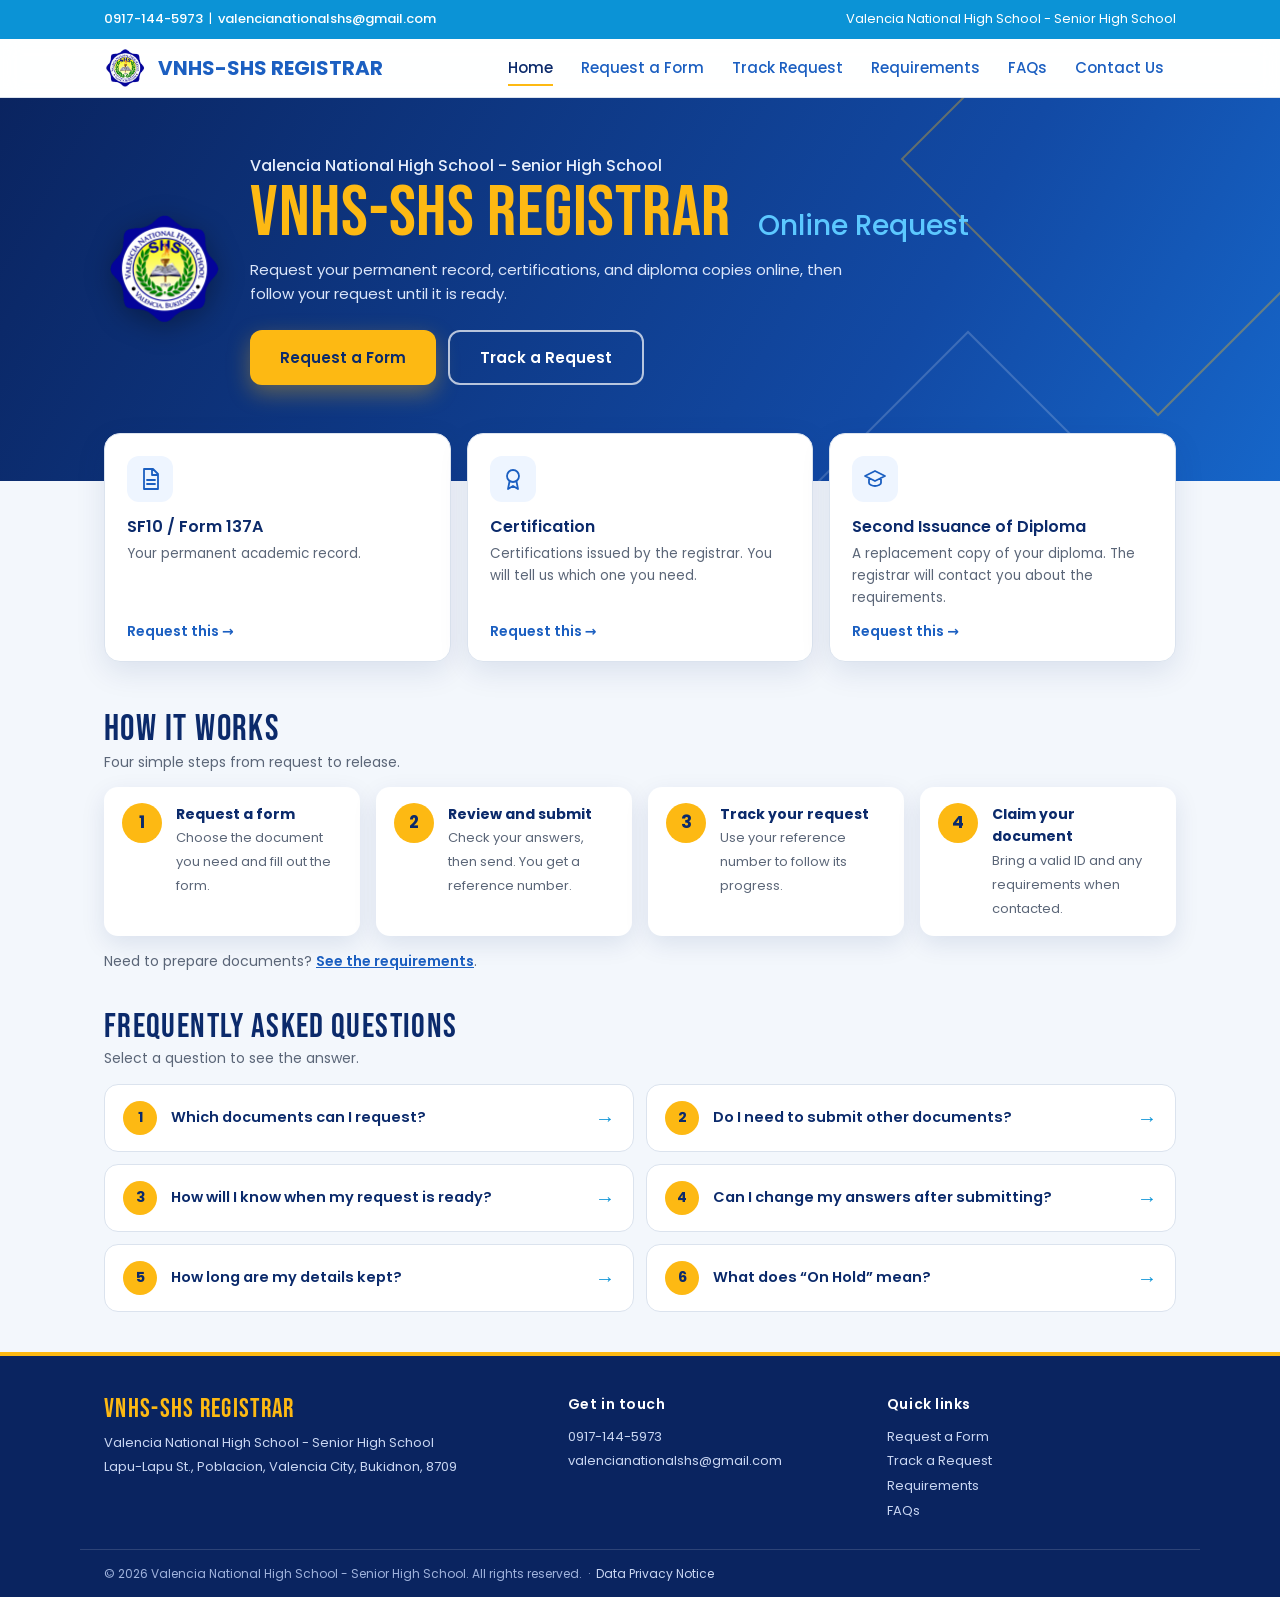
<file: index.html>
<!DOCTYPE html>
<html lang="en">
<head>
<meta charset="UTF-8">
<meta name="viewport" content="width=device-width, initial-scale=1">
<title>VNHS-SHS Registrar | Valencia National High School - Senior High School</title>
<link rel="preconnect" href="https://fonts.googleapis.com">
<link rel="preconnect" href="https://fonts.gstatic.com" crossorigin>
<link rel="preload" as="style" href="https://fonts.googleapis.com/css2?family=Bebas+Neue&family=Poppins:wght@400;500;600&display=swap" onload="this.onload=null;this.rel='stylesheet'">
<noscript><link rel="stylesheet" href="https://fonts.googleapis.com/css2?family=Bebas+Neue&family=Poppins:wght@400;500;600&display=swap"></noscript>
<meta name="theme-color" content="#0b93d6">
<link rel="icon" type="image/png" href="logo.png">
<link rel="apple-touch-icon" href="logo.png">
<link rel="stylesheet" href="style.css">
</head>
<body>
<!-- The top bar, menu, footer and Data Privacy Notice are shared by every page. Edit them once in site.js -->
<script src="site.js"></script>
<main class="view">
<svg width="0" height="0" style="position:absolute" aria-hidden="true">
  <symbol id="i-doc" viewBox="0 0 24 24"><path d="M6 2h9l5 5v15H6zM14 2v6h6M9 13h8M9 17h8"/></symbol>
  <symbol id="i-cert" viewBox="0 0 24 24"><circle cx="12" cy="9" r="6"/><path d="M8.5 14.5L7 22l5-3 5 3-1.5-7.5"/></symbol>
  <symbol id="i-cap" viewBox="0 0 24 24"><path d="M2 9l10-5 10 5-10 5zM6 11v5c0 1.5 3 3 6 3s6-1.5 6-3v-5"/></symbol>
</svg>
  <header class="hero"><div class="hero-in">
    <img src="logo.png" alt="Valencia National High School seal" width="120" height="120" fetchpriority="high" decoding="async" onerror="this.remove()">
    <div>
      <small>Valencia National High School - Senior High School</small>
      <h1>VNHS-SHS REGISTRAR <span>Online Request</span></h1>
      <p>Request your permanent record, certifications, and diploma copies online, then follow your request until it is ready.</p>
      <div class="cta"><a class="cbtn gold" href="request.html">Request a Form</a><a class="cbtn line" href="track.html">Track a Request</a></div>
    </div>
  </div></header>

  <section class="docs">
    <article class="doc rv"><div class="ic"><svg><use href="#i-doc"/></svg></div><h3>SF10 / Form 137A</h3>
      <p>Your permanent academic record.</p><a href="request.html?doc=sf10">Request this &rarr;</a></article>
    <article class="doc rv"><div class="ic"><svg><use href="#i-cert"/></svg></div><h3>Certification</h3>
      <p>Certifications issued by the registrar. You will tell us which one you need.</p><a href="request.html?doc=cert">Request this &rarr;</a></article>
    <article class="doc rv"><div class="ic"><svg><use href="#i-cap"/></svg></div><h3>Second Issuance of Diploma</h3>
      <p>A replacement copy of your diploma. The registrar will contact you about the requirements.</p><a href="request.html?doc=diploma">Request this &rarr;</a></article>
  </section>

  <section class="sec rv"><h2>How It Works</h2><p class="sub">Four simple steps from request to release.</p></section>
  <section class="steps four flat">
    <div class="step rv"><b>1</b><p style="margin:0"><strong>Request a form</strong><span>Choose the document you need and fill out the form.</span></p></div>
    <div class="step rv"><b>2</b><p style="margin:0"><strong>Review and submit</strong><span>Check your answers, then send. You get a reference number.</span></p></div>
    <div class="step rv"><b>3</b><p style="margin:0"><strong>Track your request</strong><span>Use your reference number to follow its progress.</span></p></div>
    <div class="step rv"><b>4</b><p style="margin:0"><strong>Claim your document</strong><span>Bring a valid ID and any requirements when contacted.</span></p></div>
  </section>
  <p class="sec-note">Need to prepare documents? <a href="request.html#requirements">See the requirements</a>.</p>

  <section class="faq rv" id="faq"><h2>Frequently Asked Questions</h2>
    <p class="faq-sub">Select a question to see the answer.</p>
    <div class="fq-grid">
      <div><button class="fq" type="button"><b>1</b><span>Which documents can I request?</span><i>&rarr;</i></button>
        <div class="fa">The SF10/Form 137A (Permanent Record), Certification, and Second Issuance of Diploma.</div></div>
      <div><button class="fq" type="button"><b>2</b><span>Do I need to submit other documents?</span><i>&rarr;</i></button>
        <div class="fa">Only in some cases: an Affidavit of Loss, or a PSA No Record of Birth photocopy for late registration. See the Requirements. For a Second Issuance of Diploma, the VNHS-SHS Registrar will contact you about the requirements.</div></div>
      <div><button class="fq" type="button"><b>3</b><span>How will I know when my request is ready?</span><i>&rarr;</i></button>
        <div class="fa">The VNHS-SHS Registrar will contact you through the mobile number and email you provide. You can also check the Track Request page anytime using your reference number.</div></div>
      <div><button class="fq" type="button"><b>4</b><span>Can I change my answers after submitting?</span><i>&rarr;</i></button>
        <div class="fa">You review everything before it is sent. After that, please contact the VNHS-SHS Registrar to correct any entry.</div></div>
      <div><button class="fq" type="button"><b>5</b><span>How long are my details kept?</span><i>&rarr;</i></button>
        <div class="fa">Your request details are erased or made anonymous about 30 days after your document is released, or after 180 days if the request is never completed. The VNHS-SHS Registrar keeps only a short release record (name, LRN, document, purpose, date released, and who claimed it) as proof that the document was issued.</div></div>
      <div><button class="fq" type="button"><b>6</b><span>What does &ldquo;On Hold&rdquo; mean?</span><i>&rarr;</i></button>
        <div class="fa">On Hold means the VNHS-SHS Registrar needs requirements from you before your request can continue. Read the note on the Track Request page and contact the office. This step appears on your tracker only when your request is actually on hold.</div></div>
    </div>
  </section>
</main>
<div class="ov" id="fov"><div class="dlg fdlg" role="dialog" aria-modal="true" aria-labelledby="fqt">
  <button class="x" type="button" id="fx" aria-label="Close">&times;</button>
  <small id="fqn"></small><h3 id="fqt"></h3><p id="fqa"></p>
  <div class="dact"><button class="btn" type="button" id="fclose">Got it</button></div>
</div></div>

<script src="home.js" defer></script>
</body>
</html>
</file>
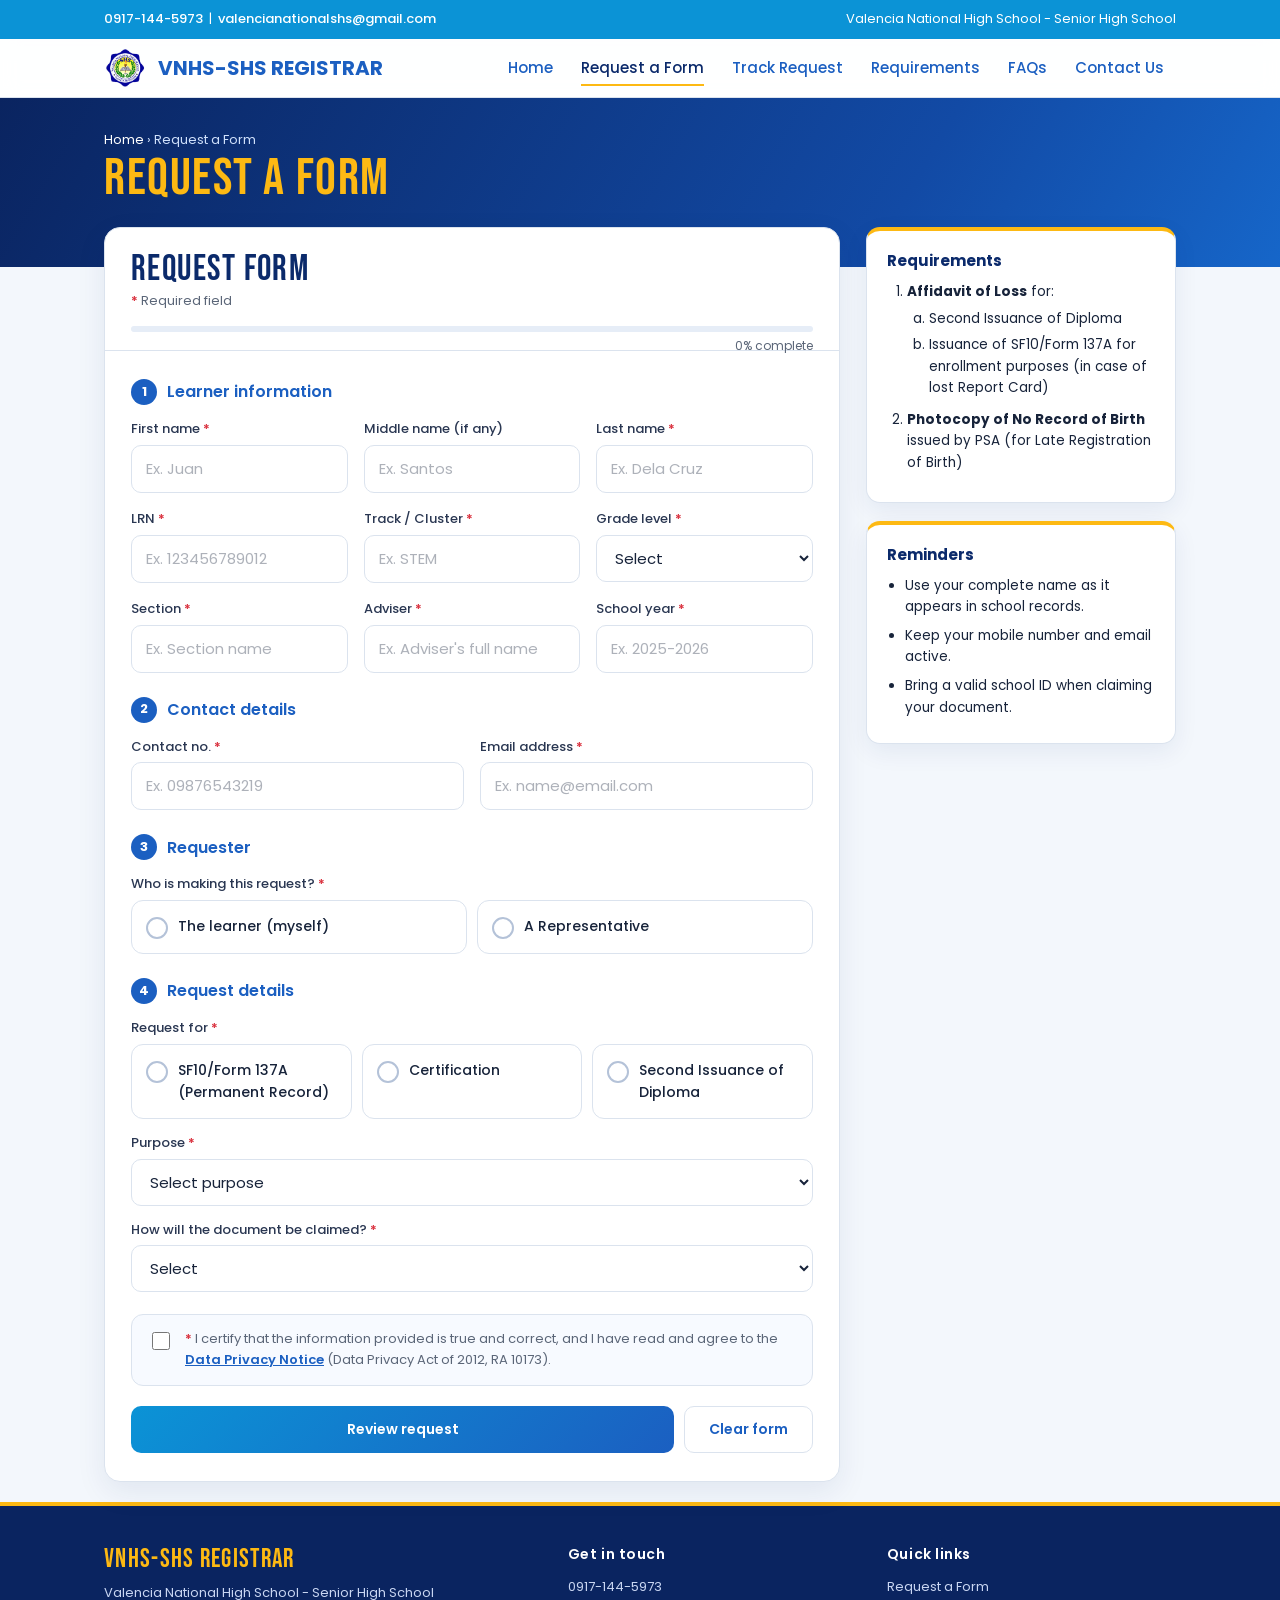
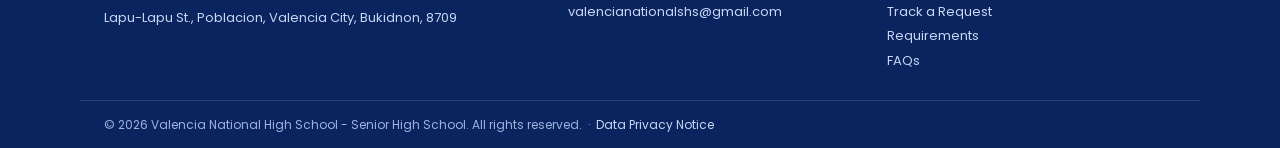
<file: request.html>
<!DOCTYPE html>
<html lang="en">
<head>
<meta charset="UTF-8">
<meta name="viewport" content="width=device-width, initial-scale=1">
<title>Request a Form | VNHS-SHS Registrar</title>
<link rel="preconnect" href="https://fonts.googleapis.com">
<link rel="preconnect" href="https://fonts.gstatic.com" crossorigin>
<link rel="preload" as="style" href="https://fonts.googleapis.com/css2?family=Bebas+Neue&family=Poppins:wght@400;500;600&display=swap" onload="this.onload=null;this.rel='stylesheet'">
<noscript><link rel="stylesheet" href="https://fonts.googleapis.com/css2?family=Bebas+Neue&family=Poppins:wght@400;500;600&display=swap"></noscript>
<meta name="theme-color" content="#0b93d6">
<link rel="icon" type="image/png" href="logo.png">
<link rel="apple-touch-icon" href="logo.png">
<link rel="stylesheet" href="style.css">
</head>
<body>
<!-- The top bar, menu, footer and Data Privacy Notice are shared by every page. Edit them once in site.js -->
<script src="site.js"></script>
<main class="view">
  <section class="pagebar"><div><small><a href="./">Home</a> &rsaquo; Request a Form</small><h1>Request a Form</h1></div></section>
  <div class="wrap">
    <div class="card" id="request">
      <div class="fhead">
        <h2>Request Form</h2>
        <p class="legend"><span class="req">*</span> Required field</p>
        <div class="bar"><i id="bar"></i></div><span id="pc">0% complete</span>
      </div>

      <form id="f">
        <input class="hp" type="text" name="Website" tabindex="-1" autocomplete="off" aria-hidden="true">

        <fieldset><legend><b>1</b>Learner information</legend>
          <div class="g">
            <div class="f s2"><label class="l">First name <span class="req">*</span></label>
              <input class="in" name="First Name" placeholder="Ex. Juan" autocomplete="given-name" required></div>
            <div class="f s2"><label class="l">Middle name (if any)</label>
              <input class="in" name="Middle Name" placeholder="Ex. Santos" autocomplete="additional-name"></div>
            <div class="f s2"><label class="l">Last name <span class="req">*</span></label>
              <input class="in" name="Last Name" placeholder="Ex. Dela Cruz" autocomplete="family-name" required></div>
            <div class="f s2"><label class="l">LRN <span class="req">*</span></label>
              <input class="in" name="LRN" inputmode="numeric" maxlength="12" pattern="[0-9]{12}" title="12-digit LRN" placeholder="Ex. 123456789012" required></div>
            <div class="f s2"><label class="l">Track / Cluster <span class="req">*</span></label>
              <input class="in" name="Track/Cluster" placeholder="Ex. STEM" required></div>
            <div class="f s2"><label class="l">Grade level <span class="req">*</span></label>
              <select class="in" name="Grade Level" required><option value="">Select</option><option>Grade 11</option><option>Grade 12</option></select></div>
            <div class="f s2"><label class="l">Section <span class="req">*</span></label>
              <input class="in" name="Section" placeholder="Ex. Section name" required></div>
            <div class="f s2"><label class="l">Adviser <span class="req">*</span></label>
              <input class="in" name="Adviser" placeholder="Ex. Adviser's full name" required></div>
            <div class="f s2"><label class="l">School year <span class="req">*</span></label>
              <input class="in" name="School Year" inputmode="numeric" maxlength="9" placeholder="Ex. 2025-2026" autocomplete="off" required>
              <div class="syh" id="syh"></div></div>
          </div>
        </fieldset>

        <fieldset><legend><b>2</b>Contact details</legend>
          <div class="g">
            <div class="f s3"><label class="l">Contact no. <span class="req">*</span></label>
              <input class="in" type="tel" name="Contact No" inputmode="numeric" maxlength="11" pattern="09[0-9]{9}" title="11-digit mobile number starting with 09" placeholder="Ex. 09876543219" required></div>
            <div class="f s3"><label class="l">Email address <span class="req">*</span></label>
              <input class="in" type="email" name="Email" placeholder="Ex. name@email.com" required></div>
          </div>
        </fieldset>

        <fieldset><legend><b>3</b>Requester</legend>
          <label class="l" style="margin-top:14px">Who is making this request? <span class="req">*</span></label>
          <div class="opts two" style="margin-top:0">
            <label class="opt"><input type="radio" name="Requester" value="The learner" required>The learner (myself)</label>
            <label class="opt"><input type="radio" name="Requester" value="A Representative">A Representative</label>
          </div>
          <div class="more" id="m-rep"><div>
            <div class="g">
              <div class="f"><label class="l">Representative's full name <span class="req">*</span></label>
                <input class="in" name="Representative Name" placeholder="Ex. Full name" disabled></div>
              <div class="f"><label class="l">Relationship with the learner <span class="req">*</span></label>
                <input class="in" name="Relationship" placeholder="Ex. Mother, Guardian, Sibling" disabled></div>
            </div>
            <p class="hint">A representative must bring an authorization letter signed by the learner and a valid ID. Please confirm other requirements with the VNHS-SHS Registrar.</p>
          </div></div>
        </fieldset>

        <fieldset><legend><b>4</b>Request details</legend>
          <label class="l" style="margin-top:14px">Request for <span class="req">*</span></label>
          <div class="opts" style="margin-top:0">
            <label class="opt"><input type="radio" name="Request For" value="SF10/Form 137A (Permanent Record)" required>SF10/Form 137A (Permanent Record)</label>
            <label class="opt"><input type="radio" name="Request For" value="Certification">Certification</label>
            <label class="opt"><input type="radio" name="Request For" value="Second Issuance of Diploma">Second Issuance of Diploma</label>
          </div>
          <div class="more" id="m-dip"><div><p class="hint imp"><strong>Important:</strong> The VNHS-SHS Registrar will contact you about this request. Some requirements, such as an Affidavit of Loss, must be submitted or brought when you are contacted. Please keep your mobile number and email active.</p></div></div>
          <div class="more" id="m-cert"><div><div class="f s6"><label class="l">Type of certification <span class="req">*</span></label>
            <input class="in" name="Certification Type" placeholder="Ex. Certificate of Enrollment" disabled></div></div></div>

          <div class="g"><div class="f s6"><label class="l">Purpose <span class="req">*</span></label>
            <select class="in" name="Purpose" required>
              <option value="">Select purpose</option>
              <option>Passport/VISA Application</option>
              <option>Late Registration/Correction of Entry in the Certificate of Live Birth</option>
              <option>Scholarship Application</option>
              <option>Local/Overseas Employment</option>
              <option>PMA/PNPA Examination, AFPSAT, Philippine Navy Training</option>
              <option>Enrollment/Evaluation (College Application)</option>
              <option>Others</option>
            </select></div></div>
          <div class="more" id="m-oth"><div><div class="f s6"><label class="l">Please specify <span class="req">*</span></label>
            <input class="in" name="Other Purpose" placeholder="Ex. State your purpose" disabled></div></div></div>

          <div class="g"><div class="f s6"><label class="l">How will the document be claimed? <span class="req">*</span></label>
            <select class="in" name="Claim Method" required><option value="">Select</option><option>Pick up in person</option><option>Claim through an authorized representative</option><option>Other arrangement (to be discussed with the registrar)</option></select></div></div>
          <div class="more" id="m-claim"><div><p class="hint">Bring an authorization letter and a valid ID of the person who will claim the document. Other arrangements are subject to approval by the VNHS-SHS Registrar.</p></div></div>
        </fieldset>

        <label class="consent"><input type="checkbox" name="Privacy Consent" value="Agreed" required>
          <span><span class="req">*</span> I certify that the information provided is true and correct, and I have read and agree to the <a class="plink" href="#">Data Privacy Notice</a> (Data Privacy Act of 2012, RA 10173).</span></label>

        <div class="acts"><button class="btn main" type="submit">Review request</button><button class="btn ghost" type="reset">Clear form</button></div>
      </form>
    </div>

    <aside class="side">
      <div class="box" id="requirements"><h3>Requirements</h3>
        <ol class="reqs">
          <li><strong>Affidavit of Loss</strong> for:
            <ol><li>Second Issuance of Diploma</li><li>Issuance of SF10/Form 137A for enrollment purposes (in case of lost Report Card)</li></ol></li>
          <li><strong>Photocopy of No Record of Birth</strong> issued by PSA (for Late Registration of Birth)</li>
        </ol></div>
      <div class="box"><h3>Reminders</h3><ul>
        <li>Use your complete name as it appears in school records.</li>
        <li>Keep your mobile number and email active.</li>
        <li>Bring a valid school ID when claiming your document.</li></ul></div>
    </aside>
  </div>
</main>
<div class="ov" id="ov"><div class="dlg" role="dialog" aria-modal="true" aria-labelledby="dt">
  <div id="rv"><h3 id="dt">Review your request</h3>
    <p>Please check that everything is correct before submitting.</p>
    <dl id="rl"></dl><p id="em"></p>
    <div class="dact"><button class="btn ghost" type="button" id="back">Go back and edit</button><button class="btn" type="button" id="ok">Confirm and submit</button></div></div>
  <div id="done" hidden>
    <svg viewBox="0 0 52 52"><circle cx="26" cy="26" r="25"/><path d="M14 27l8 8 16-17"/></svg>
    <h3>Request submitted</h3>
    <p style="margin:0;color:var(--mut);font-size:13px">Keep your reference number for follow-ups.</p>
    <div class="refno" id="ref"></div>
    <p style="margin:0;color:var(--mut);font-size:13px">The VNHS-SHS Registrar will contact you using your details.</p>
    <div class="dact" style="justify-content:center"><button class="btn ghost" type="button" id="copy">Copy reference no.</button><button class="btn ghost" type="button" id="gotrack">Track request</button><button class="btn" type="button" id="fin">Done</button></div>
  </div>
</div></div>

<script src="config.js"></script>
<script src="request.js" defer></script>
</body>
</html>
</file>
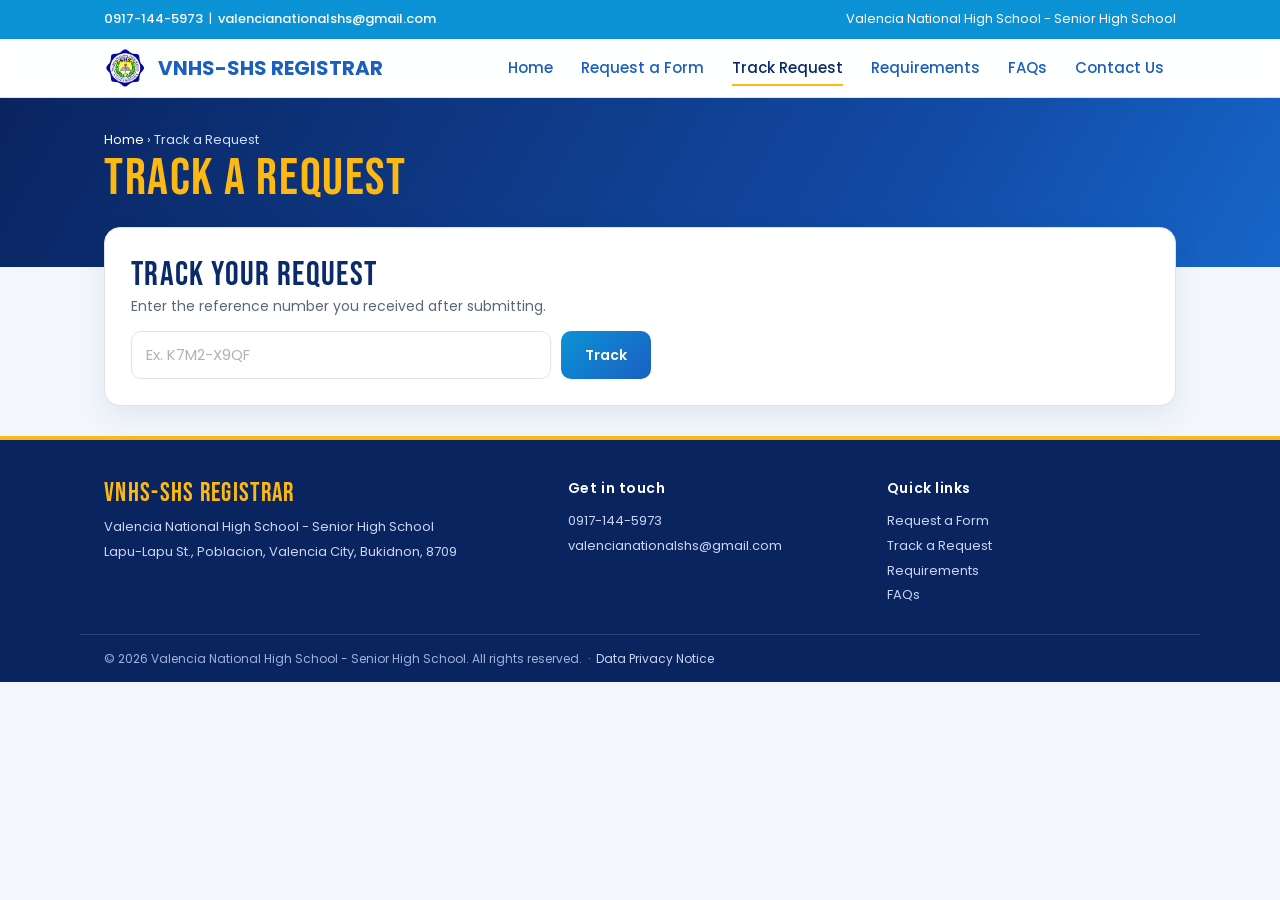
<file: track.html>
<!DOCTYPE html>
<html lang="en">
<head>
<meta charset="UTF-8">
<meta name="viewport" content="width=device-width, initial-scale=1">
<title>Track a Request | VNHS-SHS Registrar</title>
<link rel="preconnect" href="https://fonts.googleapis.com">
<link rel="preconnect" href="https://fonts.gstatic.com" crossorigin>
<link rel="preload" as="style" href="https://fonts.googleapis.com/css2?family=Bebas+Neue&family=Poppins:wght@400;500;600&display=swap" onload="this.onload=null;this.rel='stylesheet'">
<noscript><link rel="stylesheet" href="https://fonts.googleapis.com/css2?family=Bebas+Neue&family=Poppins:wght@400;500;600&display=swap"></noscript>
<meta name="theme-color" content="#0b93d6">
<link rel="icon" type="image/png" href="logo.png">
<link rel="apple-touch-icon" href="logo.png">
<link rel="stylesheet" href="style.css">
</head>
<body>
<!-- The top bar, menu, footer and Data Privacy Notice are shared by every page. Edit them once in site.js -->
<script src="site.js"></script>
<main class="view">
  <section class="pagebar"><div><small><a href="./">Home</a> &rsaquo; Track a Request</small><h1>Track a Request</h1></div></section>
  <div class="track"><div class="card tcard" id="track">
    <h2>Track Your Request</h2>
    <p class="faq-sub">Enter the reference number you received after submitting.</p>
    <form id="trk" class="trow"><input class="in" id="tref" placeholder="Ex. K7M2-X9QF" autocomplete="off" maxlength="9" required><button class="btn" type="submit">Track</button></form>
    <div id="tres" aria-live="polite"></div>
  </div></div>
</main>
<script src="config.js"></script>
<script src="track.js" defer></script>
</body>
</html>
</file>
<file: style.css>
:root{--sky:#0b93d6;--royal:#1b5fc1;--navy:#0b2a6b;--gold:#fdb913;--ink:#17233a;--mut:#5b6678;--line:#dbe3ee;--bg:#f3f7fc;--bad:#d92d3a}
*{box-sizing:border-box}
html{scroll-behavior:smooth;scroll-padding-top:72px}
body{margin:0;background:var(--bg);color:var(--ink);font:400 15px/1.6 Poppins,system-ui,sans-serif}
.top{background:var(--sky);color:#fff;font-size:13px}
.top>div,nav>div,.hero-in,.steps,.wrap,.faq,.foot>div{max-width:1120px;margin:0 auto}
.top>div{padding:9px 24px;display:flex;justify-content:space-between;gap:16px}
.top a{color:#fff;text-decoration:none;margin-left:22px;font-weight:500}
.top a:hover{text-decoration:underline}
nav{position:sticky;top:0;z-index:20;background:rgba(255,255,255,.92);backdrop-filter:blur(10px);box-shadow:0 1px 0 var(--line)}
nav>div{padding:8px 24px;display:flex;align-items:center;gap:16px}
.brand{display:flex;align-items:center;gap:12px;font-weight:700;font-size:20px;color:var(--royal);text-decoration:none}
.brand img{width:42px;height:42px;object-fit:contain}
nav ul{margin:0 0 0 auto;padding:0;list-style:none;display:flex;gap:4px;overflow-x:auto}
nav li a{position:relative;display:block;padding:8px 12px;color:var(--royal);font-weight:500;text-decoration:none;white-space:nowrap}
nav li a:after{content:"";position:absolute;left:12px;right:12px;bottom:2px;height:2px;background:var(--gold);transform:scaleX(0);transition:transform .3s}
nav li a:hover:after{transform:scaleX(1)}

.hero{position:relative;overflow:hidden;background:linear-gradient(120deg,#0a2460,#124aa5 70%,#1666c9);color:#fff}
.hero:before,.hero:after{content:"";position:absolute;border:2px solid rgba(253,185,19,.35);transform:rotate(45deg);animation:float 9s ease-in-out infinite}
.hero:before{width:360px;height:360px;right:-60px;top:-120px}
.hero:after{width:220px;height:220px;right:200px;bottom:-120px;border-color:rgba(255,255,255,.18);animation-delay:-4s}
@keyframes float{50%{transform:rotate(45deg) translate(-14px,16px)}}
.hero-in{position:relative;padding:48px 24px 70px;display:flex;align-items:center;gap:26px}
.hero-in>*{animation:up .9s cubic-bezier(.2,.8,.2,1) both}.hero-in>div{animation-delay:.15s}
@keyframes up{from{opacity:0;transform:translateY(24px)}}
.hero img{width:120px;height:120px;object-fit:contain;filter:drop-shadow(0 6px 14px rgba(0,0,0,.35))}
.hero small{display:block;font-weight:500;font-size:16px;color:#e6eefc}
.hero h1{margin:0;font:400 clamp(38px,6vw,72px)/1 "Bebas Neue",Impact,sans-serif;color:var(--gold);letter-spacing:.01em}
.hero h1 span{display:inline-block;margin-left:14px;font:500 clamp(18px,2.4vw,28px) Poppins,sans-serif;color:#5cc8ff;letter-spacing:0}
.hero p{margin:8px 0 0;max-width:620px;color:#dbe6fa}

.steps{position:relative;margin-top:-34px;padding:0 24px;display:grid;grid-template-columns:repeat(3,1fr);gap:16px}
.step{background:#fff;border-radius:14px;padding:16px 18px;display:flex;gap:14px;box-shadow:0 8px 24px rgba(12,42,107,.1);transition:transform .3s,box-shadow .3s}
.step:hover{transform:translateY(-4px);box-shadow:0 14px 30px rgba(12,42,107,.16)}
.step b{flex:none;width:40px;height:40px;border-radius:50%;background:var(--gold);color:var(--navy);display:grid;place-items:center;font-size:17px}
.step strong{display:block;color:var(--navy);font-size:14px}.step span{font-size:13px;color:var(--mut)}

.wrap{display:grid;grid-template-columns:minmax(0,1fr) 310px;gap:26px;align-items:start;padding:30px 24px 20px}
.card{background:#fff;border:1px solid var(--line);border-radius:16px;box-shadow:0 10px 30px rgba(12,42,107,.08)}
.fhead{padding:22px 26px 18px;border-bottom:1px solid var(--line)}
.fhead h2{margin:0;font:400 36px/1.1 "Bebas Neue",sans-serif;letter-spacing:.04em;color:var(--navy)}
.legend{margin:2px 0 0;font-size:13px;color:var(--mut)}
.req{color:var(--bad);font-weight:600}
.bar{height:6px;background:#e6edf7;border-radius:6px;overflow:hidden;margin-top:14px}
.bar i{display:block;height:100%;width:0;background:linear-gradient(90deg,var(--sky),var(--gold));transition:width .5s cubic-bezier(.2,.8,.2,1)}
#pc{font-size:12px;color:var(--mut);float:right;margin-top:4px}
form{padding:4px 26px 28px}
fieldset{border:0;padding:0;margin:24px 0 0}
legend{display:flex;align-items:center;gap:10px;padding:0;font-weight:600;font-size:16px;color:var(--royal)}
legend b{width:26px;height:26px;border-radius:50%;background:var(--royal);color:#fff;display:grid;place-items:center;font-size:13px}
.g{display:grid;grid-template-columns:repeat(6,1fr);gap:16px;margin-top:14px}
.f{grid-column:span 3;position:relative}.f.s2{grid-column:span 2}.f.s6{grid-column:span 6}
.l{display:block;margin-bottom:5px;font-weight:500;font-size:13px;color:#2a3752}
.in{width:100%;padding:11px 14px;font:inherit;color:var(--ink);background:#fff;border:1.5px solid var(--line);border-radius:10px;transition:border-color .25s,box-shadow .25s}
.in:hover{border-color:#b9c7dc}
.in:focus{outline:0;border-color:var(--sky);box-shadow:0 0 0 4px rgba(11,147,214,.15)}
.in::placeholder{color:var(--ink);opacity:.35}
.tried .in:invalid{border-color:var(--bad)}
.err{display:block;min-height:0;font-size:12px;color:var(--bad)}

.opts{display:grid;grid-template-columns:repeat(3,1fr);gap:10px;margin-top:12px}
.opt{position:relative;display:flex;gap:10px;align-items:flex-start;padding:14px;border:1.5px solid var(--line);border-radius:12px;cursor:pointer;font-size:14px;font-weight:500;transition:all .25s}
.opt input{position:absolute;opacity:0}
.opt:before{content:"";flex:none;width:18px;height:18px;margin-top:2px;border:2px solid #b4c2d8;border-radius:50%;transition:all .25s}
.opt:hover{border-color:var(--sky);transform:translateY(-2px)}
.opt:has(input:checked){border-color:var(--royal);background:#eef5ff;box-shadow:0 6px 16px rgba(27,95,193,.14)}
.opt:has(input:checked):before{border-color:var(--royal);background:radial-gradient(var(--royal) 45%,transparent 50%)}
.opt:has(input:focus-visible){outline:3px solid var(--gold)}
.more{display:grid;grid-template-rows:0fr;transition:grid-template-rows .35s}
.more.show{grid-template-rows:1fr}
.more>div{overflow:hidden}.more>div>.f{margin-top:16px}

@keyframes fade{from{opacity:0}}

.consent{display:flex;gap:12px;margin-top:22px;padding:14px 16px;border:1.5px solid var(--line);border-radius:12px;background:#f7faff;font-size:13px;color:var(--mut)}
.consent input{flex:none;width:18px;height:18px;margin-top:3px;accent-color:var(--royal)}
.acts{display:flex;gap:10px;margin-top:20px;flex-wrap:wrap}
.btn{position:relative;padding:12px 24px;border:0;border-radius:10px;background:linear-gradient(135deg,var(--sky),var(--royal));color:#fff;font:600 14px Poppins;cursor:pointer;transition:transform .2s,box-shadow .2s,opacity .2s}
.btn:hover{transform:translateY(-2px);box-shadow:0 8px 20px rgba(27,95,193,.35)}
.btn:focus-visible{outline:3px solid var(--gold);outline-offset:2px}
.btn.ghost{background:#fff;color:var(--royal);border:1.5px solid var(--line)}
.btn.ghost:hover{box-shadow:none;background:#f1f6fd}
.btn:disabled{opacity:.7;cursor:wait;transform:none}
.btn.load:after{content:"";display:inline-block;width:14px;height:14px;margin-left:10px;vertical-align:-2px;border:2px solid #fff;border-top-color:transparent;border-radius:50%;animation:spin .7s linear infinite}
@keyframes spin{to{transform:rotate(360deg)}}
.acts .main{flex:1}

.side{display:grid;gap:18px;position:sticky;top:84px}
.box{padding:18px 20px;background:#fff;border:1px solid var(--line);border-top:4px solid var(--gold);border-radius:14px;box-shadow:0 8px 24px rgba(12,42,107,.07)}
.box h3{margin:0 0 8px;font-size:15px;color:var(--navy)}
.box ol,.box ul{margin:0;padding-left:18px;font-size:13.5px}.box li{margin-bottom:7px}.box p{margin:0;font-size:13.5px}

.faq{padding:10px 24px 40px}
.faq h2,.tcard h2{font:400 34px "Bebas Neue",sans-serif;letter-spacing:.04em;color:var(--navy);margin:0}
.faq-sub{margin:0 0 14px;color:var(--mut);font-size:14px}
.fq-grid{display:grid;grid-template-columns:repeat(2,1fr);gap:12px}
.fq{display:flex;align-items:center;gap:14px;width:100%;padding:16px 18px;text-align:left;background:#fff;border:1.5px solid var(--line);border-radius:14px;font:600 14.5px Poppins;color:var(--navy);cursor:pointer;transition:all .3s}
.fq b{flex:none;width:34px;height:34px;border-radius:50%;background:var(--gold);display:grid;place-items:center;font-size:14px;transition:transform .3s}
.fq span{flex:1}
.fq i{font-style:normal;font-size:20px;color:var(--sky);transition:transform .3s}
.fq:hover{transform:translateY(-3px);border-color:var(--sky);box-shadow:0 10px 24px rgba(12,42,107,.12)}
.fq:hover i{transform:translateX(5px)}.fq:hover b{transform:scale(1.1) rotate(-6deg)}
.fq:focus-visible{outline:3px solid var(--gold);outline-offset:2px}
.fa{display:none}
.fdlg{position:relative;max-width:460px;border-top:5px solid var(--gold)}
.fdlg small{font-weight:600;font-size:12px;letter-spacing:.08em;text-transform:uppercase;color:var(--sky)}
.fdlg h3{margin:2px 28px 10px 0;font:600 20px/1.3 Poppins;letter-spacing:0;color:var(--navy)}
#fqa{margin:0;color:var(--mut);font-size:14.5px;line-height:1.7}
.x{position:absolute;top:14px;right:14px;width:34px;height:34px;border:0;border-radius:50%;background:#f1f6fd;color:var(--royal);font-size:22px;line-height:1;cursor:pointer;transition:all .25s}
.x:hover{background:#dcebfc;transform:rotate(90deg)}
.foot{background:var(--navy);color:#c9d6f2;font-size:13px;border-top:4px solid var(--gold)}
.foot>div{padding:26px 24px;display:flex;justify-content:space-between;gap:20px;flex-wrap:wrap}
.foot strong{display:block;font:400 24px "Bebas Neue",sans-serif;letter-spacing:.05em;color:var(--gold)}

.ov{position:fixed;inset:0;z-index:50;display:grid;place-items:center;padding:16px;background:rgba(8,22,60,.55);backdrop-filter:blur(5px);opacity:0;visibility:hidden;transition:all .3s}
.ov.open{opacity:1;visibility:visible}
.dlg{width:100%;max-width:560px;max-height:92vh;overflow:auto;padding:26px;background:#fff;border-radius:18px;box-shadow:0 30px 70px rgba(0,0,0,.35);transform:translateY(24px) scale(.96);transition:transform .35s cubic-bezier(.2,.8,.2,1)}
.ov.open .dlg{transform:none}
.dlg h3{margin:0;font:400 30px "Bebas Neue",sans-serif;letter-spacing:.04em;color:var(--navy)}
.dlg>div>p{margin:2px 0 14px;font-size:13px;color:var(--mut)}
dl{margin:0;border:1px solid var(--line);border-radius:12px;overflow:hidden}
dl div{display:grid;grid-template-columns:140px 1fr;gap:10px;padding:9px 14px;border-bottom:1px solid var(--line);font-size:13.5px}
dl div:last-child{border:0}dl div:nth-child(odd){background:#f7faff}
dt{color:var(--mut);font-weight:500}dd{margin:0;font-weight:500;word-break:break-word}
.dact{display:flex;gap:10px;justify-content:flex-end;margin-top:18px;flex-wrap:wrap}
#em{color:var(--bad);font-size:13px;margin:12px 0 0}
#done{text-align:center}
#done svg{width:84px;height:84px}
#done circle{fill:none;stroke:#12a150;stroke-width:4;stroke-dasharray:166;stroke-dashoffset:166;animation:draw .7s .1s forwards}
#done path{fill:none;stroke:#12a150;stroke-width:5;stroke-linecap:round;stroke-linejoin:round;stroke-dasharray:50;stroke-dashoffset:50;animation:draw .4s .7s forwards}
@keyframes draw{to{stroke-dashoffset:0}}
.refno{display:inline-block;margin:8px 0;padding:8px 18px;border:1.5px dashed var(--royal);border-radius:10px;background:#eef5ff;font:600 18px Poppins;letter-spacing:.06em;color:var(--navy)}

.js .rv{opacity:0;transform:translateY(24px);transition:opacity .7s,transform .7s cubic-bezier(.2,.8,.2,1)}
.js .rv.vis{opacity:1;transform:none}
.f.s4{grid-column:span 4}
.opts.two{grid-template-columns:repeat(2,1fr)}
.hint{margin:14px 0 0;padding:10px 14px;background:#fff8e1;border-left:4px solid var(--gold);border-radius:8px;font-size:13px;color:#5c4a12}
.track{max-width:1120px;margin:0 auto;padding:10px 24px 30px}
.tcard{padding:26px}
.trow{display:flex;gap:10px;padding:0;max-width:520px}.trow .in{flex:1}
.tl{display:flex;margin:26px 0 10px}
.tl div{flex:1;text-align:center;font-size:12.5px;font-weight:500;color:var(--mut);position:relative}
.tl div:before{content:"";position:absolute;top:15px;left:-50%;width:100%;height:3px;background:#dbe3ee;transition:background .5s}
.tl div:first-child:before{display:none}
.tl i{position:relative;z-index:1;display:grid;place-items:center;width:32px;height:32px;margin:0 auto 6px;border-radius:50%;background:#e6edf7;font:700 13px Poppins;color:var(--mut);transition:all .5s}
.tl .on{color:var(--navy)}.tl .on:before{background:var(--royal)}.tl .on i{background:var(--royal);color:#fff}
.tl .now{font-weight:600}.tl .now i{background:var(--gold);color:var(--navy);box-shadow:0 0 0 6px rgba(253,185,19,.3)}
.tl .warn i{background:#f59e0b;color:#fff;box-shadow:0 0 0 6px rgba(245,158,11,.25)}
.tinfo{display:grid;grid-template-columns:repeat(auto-fit,minmax(190px,1fr));gap:12px;margin-top:16px}
.tinfo div{padding:12px 14px;background:#f7faff;border:1px solid var(--line);border-radius:12px;animation:up .5s both}
.tinfo small{display:block;font-size:11px;letter-spacing:.06em;text-transform:uppercase;color:var(--mut)}
.tinfo b{font-size:14px;color:var(--navy)}
.tmsg{margin:16px 0 0;padding:12px 16px;border-radius:10px;background:#eef5ff;color:var(--navy);font-size:14px;animation:up .4s both}
.tmsg.bad{background:#fdeceb;color:var(--bad)}
@media(max-width:900px){.fq-grid{grid-template-columns:1fr}.wrap{grid-template-columns:1fr}.side{position:static}.steps{grid-template-columns:1fr}}
@media(max-width:700px){.opts,.opts.two{grid-template-columns:1fr}.hero-in{flex-direction:column;align-items:flex-start}.hero img{width:84px;height:84px}.top a{margin-left:12px}}
@media(max-width:600px){.f,.f.s2,.f.s4{grid-column:span 6}dl div{grid-template-columns:1fr;gap:0}.brand span{display:none}}
@media(prefers-reduced-motion:reduce){*,:before,:after{animation:none!important;transition:none!important}.js .rv{opacity:1;transform:none}}

/* ===== Mobile ===== */
body{overflow-x:hidden}
.burger{display:none;margin-left:auto;width:42px;height:42px;border:0;border-radius:10px;background:#eef5ff;cursor:pointer;position:relative}
.burger span,.burger span:before,.burger span:after{content:"";position:absolute;width:20px;height:2px;background:var(--royal);border-radius:2px;transition:transform .3s,background .3s}
.burger span{left:11px;top:20px}.burger span:before{left:0;top:-6px}.burger span:after{left:0;top:6px}
nav.menu-open .burger span{background:transparent}
nav.menu-open .burger span:before{transform:translateY(6px) rotate(45deg)}
nav.menu-open .burger span:after{transform:translateY(-6px) rotate(-45deg)}
@media(max-width:760px){
  .burger{display:block}
  nav ul{position:absolute;left:0;right:0;top:100%;margin:0;padding:0 16px;flex-direction:column;gap:0;overflow:hidden;background:#fff;box-shadow:0 14px 24px rgba(12,42,107,.14);max-height:0;visibility:hidden;transition:max-height .35s ease,visibility .35s}
  nav.menu-open ul{max-height:360px;visibility:visible;padding:4px 16px 10px}
  nav li a{padding:13px 8px;border-bottom:1px solid var(--line)}
  nav li a:after{display:none}
}
@media(max-width:700px){
  nav,.ov{backdrop-filter:none;-webkit-backdrop-filter:none}
  nav{background:#fff}
  .top>div{padding:7px 16px;font-size:12px}.top>div>span:last-child{display:none}
  nav>div{padding:8px 16px}
  .brand span{display:inline;font-size:16px}
  .hero:before,.hero:after{animation:none}
  .hero-in{padding:30px 18px 62px;gap:14px}
  .hero small{font-size:14px}.hero p{font-size:14px}
  .steps{padding:0 16px;margin-top:-30px}
  .wrap{padding:22px 16px 10px;gap:20px}
  .track,.faq{padding-left:16px;padding-right:16px}
  .fhead{padding:18px 16px 14px}.fhead h2{font-size:30px}
  form{padding:2px 16px 22px}
  .tcard{padding:18px 16px}
  .in{font-size:16px}
  .opt{padding:13px 14px}
  .acts .btn,.dact .btn{flex:1 1 100%}
  .trow{max-width:none}
  .tl div{font-size:11px}
  .dlg{padding:20px 18px;max-height:90dvh}
  .foot>div{padding:22px 16px}
}

.hp{position:absolute;left:-9999px;width:1px;height:1px;opacity:0;pointer-events:none}

/* Data privacy notice window */
.pdlg{position:relative;max-width:640px;border-top:5px solid var(--gold)}
.pdlg small{font-weight:600;font-size:12px;letter-spacing:.08em;text-transform:uppercase;color:var(--sky)}
.pdlg h3{margin:2px 40px 6px 0}
.phint{margin:0 0 12px;font-size:13px;color:var(--mut)}
#pbody{max-height:50vh;overflow:auto;padding:14px 18px;border:1px solid var(--line);border-radius:12px;background:#fbfcfe;font-size:13.5px;line-height:1.7;color:#2a3752}
#pbody:focus-visible{outline:3px solid var(--gold)}
#pbody h4{margin:16px 0 4px;font:600 14px Poppins,sans-serif;color:var(--navy)}#pbody h4:first-child{margin-top:0}
#pbody p,#pbody ul{margin:0 0 8px}#pbody ul{padding-left:20px}
#pagree:disabled{cursor:not-allowed;opacity:.45;box-shadow:none;transform:none}
.plink{color:var(--royal);font-weight:600}
@media(max-width:700px){#pbody{max-height:52dvh}}

/* ===== Pages, home, footer ===== */
.view{animation:viewIn .55s cubic-bezier(.2,.8,.2,1)}
.view[hidden]{display:none}
@keyframes viewIn{from{opacity:0;transform:translateY(14px)}}
.top a{margin-left:0}
nav li a.on{color:var(--navy)}nav li a.on:after{transform:scaleX(1)}
.hero-in{padding:56px 24px 96px}
.cta{display:flex;flex-wrap:wrap;gap:12px;margin-top:24px}
.cbtn{display:inline-flex;align-items:center;padding:14px 30px;border-radius:12px;font:600 15px Poppins,sans-serif;text-decoration:none;transition:transform .25s,box-shadow .25s,background .25s}
.cbtn.gold{background:var(--gold);color:var(--navy);box-shadow:0 8px 22px rgba(253,185,19,.35)}
.cbtn.gold:hover{box-shadow:0 12px 28px rgba(253,185,19,.5)}
.cbtn.line{border:2px solid rgba(255,255,255,.7);color:#fff}
.cbtn.line:hover{background:rgba(255,255,255,.14)}
.cbtn:hover{transform:translateY(-3px)}
.cbtn:focus-visible{outline:3px solid #fff;outline-offset:3px}
.docs{max-width:1120px;margin:-48px auto 0;padding:0 24px;display:grid;grid-template-columns:repeat(3,1fr);gap:16px;position:relative}
.doc{background:#fff;border:1px solid var(--line);border-radius:16px;padding:22px 22px 18px;box-shadow:0 10px 30px rgba(12,42,107,.1);transition:transform .3s,box-shadow .3s}
.doc:hover{transform:translateY(-5px);box-shadow:0 16px 36px rgba(12,42,107,.16)}
.doc .ic{width:46px;height:46px;margin-bottom:12px;border-radius:12px;background:#eef5ff;color:var(--royal);display:grid;place-items:center;transition:background .3s,color .3s}
.doc:hover .ic{background:var(--gold);color:var(--navy)}
.doc svg{width:24px;height:24px;fill:none;stroke:currentColor;stroke-width:1.8;stroke-linecap:round;stroke-linejoin:round}
.doc h3{margin:0 0 4px;font:600 16px Poppins,sans-serif;color:var(--navy)}
.doc p{margin:0 0 12px;font-size:13.5px;color:var(--mut)}
.doc a{font-weight:600;font-size:14px;color:var(--royal);text-decoration:none}.doc a:hover{text-decoration:underline}
.sec{max-width:1120px;margin:0 auto;padding:46px 24px 14px}
.sec h2{margin:0;font:400 36px "Bebas Neue",sans-serif;letter-spacing:.04em;color:var(--navy)}
.sec .sub{margin:0;color:var(--mut);font-size:14px}
.steps.flat{margin-top:0}
.steps.four{grid-template-columns:repeat(4,1fr)}
.sec-note{max-width:1120px;margin:14px auto 0;padding:0 24px;font-size:14px;color:var(--mut)}
.sec-note a{color:var(--royal);font-weight:600}
.faq{padding-top:34px}
.pagebar{background:linear-gradient(120deg,#0a2460,#124aa5 70%,#1666c9);color:#fff}
.pagebar>div{max-width:1120px;margin:0 auto;padding:30px 24px 62px}
.pagebar small{font-size:13px;color:#cfe0fb}.pagebar small a{color:#fff;text-decoration:none}.pagebar small a:hover{text-decoration:underline}
.pagebar h1{margin:2px 0 0;font:400 clamp(34px,5vw,52px)/1 "Bebas Neue",sans-serif;letter-spacing:.03em;color:var(--gold)}
.pagebar+.wrap{margin-top:-40px;padding-top:0}
.pagebar+.track{margin-top:-40px;padding-top:0;position:relative}
.syh{margin-top:6px;font-size:12.5px;color:var(--mut)}.syh:empty{display:none}.syh.bad{color:var(--bad)}
.chips{display:flex;flex-wrap:wrap;gap:8px;margin-top:6px}
.chip{padding:7px 14px;border:1.5px solid var(--sky);border-radius:999px;background:#fff;color:var(--royal);font:600 13px Poppins,sans-serif;cursor:pointer;transition:all .2s}
.chip:hover{background:var(--royal);border-color:var(--royal);color:#fff}
.hint.imp{background:#fff3cd;border-left-color:#f59e0b;color:#5c3d00}
.box .reqs{margin:0;padding-left:20px}
.box .reqs>li{margin-bottom:10px}
.box .reqs ol{list-style:lower-alpha;margin:6px 0 0;padding-left:22px}
.box .reqs ol li{margin-bottom:4px}
.foot{background:#0a2460}
.foot .fgrid{display:grid;grid-template-columns:1.5fr 1fr 1fr;gap:30px;padding:38px 24px 26px}
.foot strong{display:block;margin-bottom:6px;font:400 26px "Bebas Neue",sans-serif;letter-spacing:.05em;color:var(--gold)}
.foot h4{margin:0 0 10px;font:600 14px Poppins,sans-serif;letter-spacing:.04em;color:#fff}
.foot p,.foot ul{margin:0;padding:0;list-style:none;line-height:1.9}
.foot a{color:#c9d6f2;text-decoration:none}.foot a:hover{color:#fff;text-decoration:underline}
.foot>div.copy{display:block;padding:14px 24px;border-top:1px solid rgba(255,255,255,.14);font-size:12px;color:#9fb2dc}
@media(max-width:900px){.docs{grid-template-columns:1fr;margin-top:-40px}.steps.four{grid-template-columns:1fr}}
@media(max-width:700px){.foot .fgrid{grid-template-columns:1fr;gap:20px;padding:28px 16px 18px}.foot>div.copy{padding:14px 16px}.hero-in{padding:30px 18px 78px}.sec{padding:34px 16px 10px}.docs,.sec-note{padding-left:16px;padding-right:16px}.pagebar>div{padding:24px 16px 56px}}
.doc{display:flex;flex-direction:column}
.doc p{flex:1}
</file>
